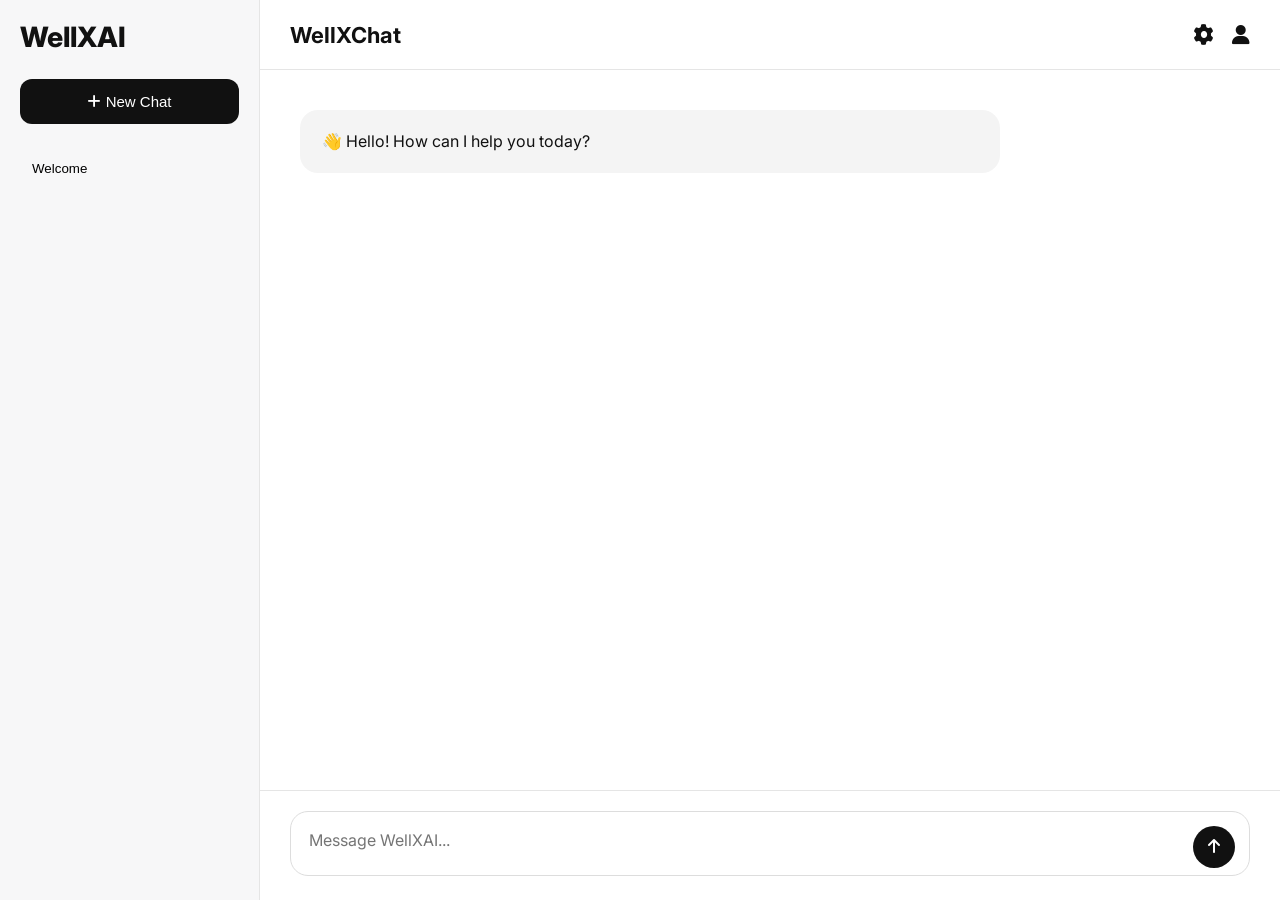
<file: chat.html>
<!DOCTYPE html>
<html lang="en">
<head>
    <meta charset="UTF-8">
    <meta name="viewport" content="width=device-width, initial-scale=1.0">
    <title>WellXChat</title>

    <link rel="stylesheet" href="https://cdnjs.cloudflare.com/ajax/libs/font-awesome/6.7.2/css/all.min.css">
    <link rel="stylesheet" href="https://fonts.googleapis.com/css2?family=Inter:wght@400;500;600;700;800&display=swap">
    <link rel="stylesheet" href="chat.css">
</head>

<body>

<div class="app">

    <aside class="sidebar">

        <div class="logo">
            WellXAI
        </div>

        <button class="new-chat">
            <i class="fa-solid fa-plus"></i>
            New Chat
        </button>

        <div class="history">
            <button>Welcome</button>
        </div>

    </aside>

    <main class="main">

        <header class="header">
            <h2>WellXChat</h2>

            <div class="icons">
                <i class="fa-solid fa-gear"></i>
                <i class="fa-solid fa-user"></i>
            </div>
        </header>

        <section class="messages">

            <div class="ai">
                👋 Hello! How can I help you today?
            </div>

        </section>

        <div class="input-box">

            <textarea
                id="prompt"
                placeholder="Message WellXAI..."></textarea>

            <button id="send">
                <i class="fa-solid fa-arrow-up"></i>
            </button>

        </div>

    </main>

</div>

<script src="chat.js"></script>

</body>
</html>
</file>
<file: chat.css>
*{
    margin:0;
    padding:0;
    box-sizing:border-box;
}

body{
    font-family:'Inter',sans-serif;
    background:#ffffff;
    color:#111;
}

.app{
    display:flex;
    height:100vh;
}

/* Sidebar */

.sidebar{
    width:260px;
    background:#f7f7f8;
    border-right:1px solid #e5e5e5;
    padding:20px;
    display:flex;
    flex-direction:column;
}

.logo{
    font-size:28px;
    font-weight:800;
    margin-bottom:25px;
}

.new-chat{
    width:100%;
    padding:14px;
    border:none;
    border-radius:12px;
    background:#111;
    color:#fff;
    cursor:pointer;
    font-size:15px;
}

.history{
    margin-top:25px;
}

.history button{
    width:100%;
    padding:12px;
    border:none;
    background:transparent;
    text-align:left;
    border-radius:10px;
    cursor:pointer;
    margin-bottom:8px;
}

.history button:hover{
    background:#ececec;
}

/* Main */

.main{
    flex:1;
    display:flex;
    flex-direction:column;
} /* Header */

.header{
    height:70px;
    padding:0 30px;
    border-bottom:1px solid #e5e5e5;

    display:flex;
    justify-content:space-between;
    align-items:center;
}

.header h2{
    font-size:22px;
    font-weight:700;
}

.icons{
    display:flex;
    gap:18px;
    font-size:20px;
}

.icons i{
    cursor:pointer;
}

/* Messages */

.messages{
    flex:1;
    padding:40px;
    overflow-y:auto;
}

.ai{
    max-width:700px;
    background:#f4f4f4;
    padding:18px 22px;
    border-radius:18px;
    line-height:1.7;
}

/* Input */

.input-box{
    padding:20px 30px;
    border-top:1px solid #e5e5e5;
    position:relative;
}

#prompt{
    width:100%;
    height:65px;
    border:1px solid #ddd;
    border-radius:18px;
    resize:none;
    outline:none;
    padding:18px;
    padding-right:70px;
    font:inherit;
}

#prompt:focus{
    border-color:#111;
}

#send{
    position:absolute;
    right:45px;
    bottom:32px;

    width:42px;
    height:42px;

    border:none;
    border-radius:50%;

    background:#111;
    color:#fff;

    cursor:pointer;
    font-size:16px;
}

#send:hover{
    background:#333;
}

/* Mobile */

@media (max-width:900px){

    .sidebar{
        display:none;
    }

    .messages{
        padding:20px;
    }

    .input-box{
        padding:15px;
    }

    #send{
        right:28px;
        bottom:27px;
    }

}
</file>
